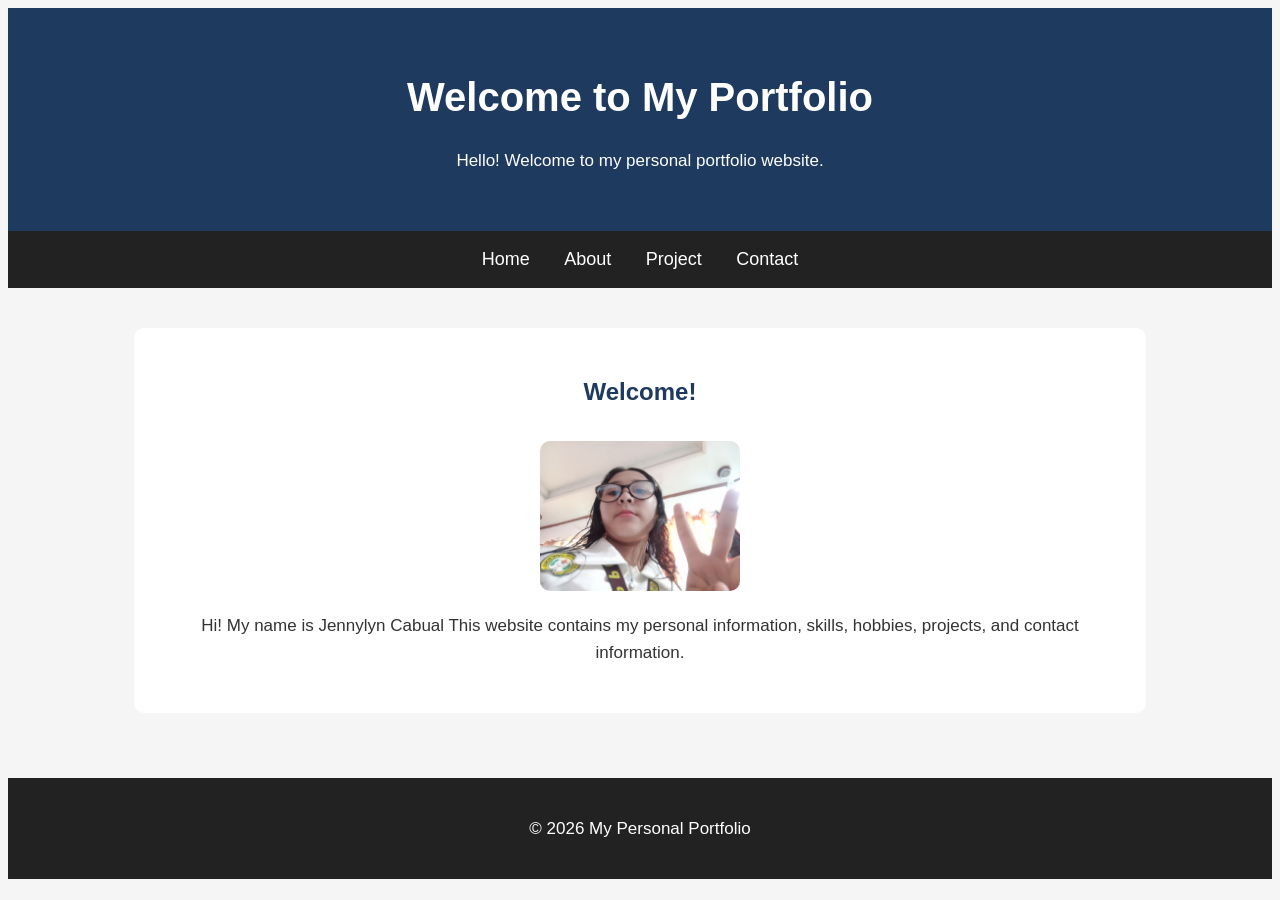
<file: index.html>
<!DOCTYPE html>
<html lang="en">
<head>
    <link rel="stylesheet" href="style.css">
    <meta charset="UTF-8">
    <meta name="viewport" content="width=device-width, initial-scale=1.0">
    <title>My Portfolio - Home</title>
</head>

<body>

    <header>
        <h1>Welcome to My Portfolio</h1>
        <p>Hello! Welcome to my personal portfolio website.</p>
    </header>

    <nav>
        <a href="index.html">Home</a>
        <a href="about.html">About</a>
        <a href="project.html">Project</a>
        <a href="contact.html">Contact</a>
    </nav>

    <main>
        <section>
            <h2>Welcome!</h2>

            <img src="images/profile.jpg"
                 alt="My Profile Picture"
                 width="200">

            <p>
                Hi! My name is Jennylyn Cabual 
                This website contains my personal information,
                skills, hobbies, projects, and contact information.
            </p>
        </section>
    </main>

    <footer>
        <p>© 2026 My Personal Portfolio</p>
    </footer>

</body>
</html>
</file>
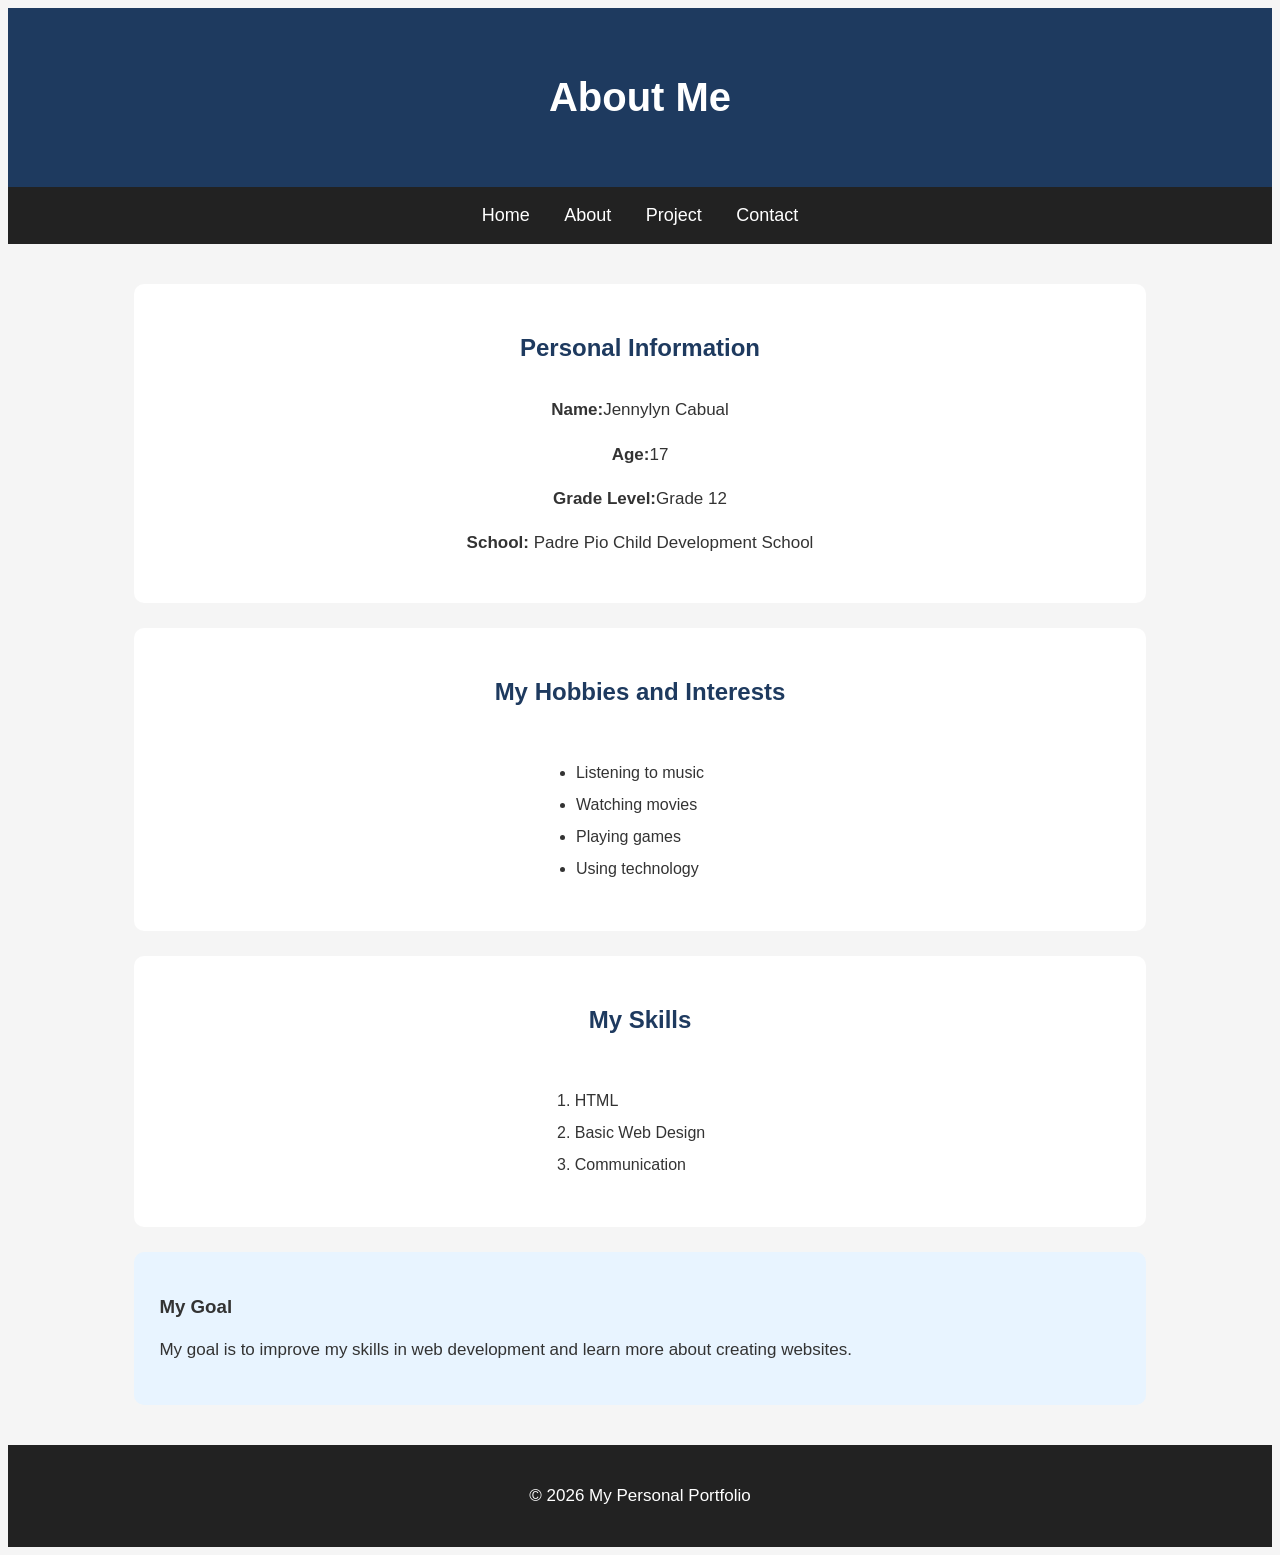
<file: about.html>
<!DOCTYPE html>
<html lang="en">
<head>
        <link rel="stylesheet" href="style.css">
    <meta charset="UTF-8">
    <meta name="viewport" content="width=device-width, initial-scale=1.0">
    <title>About Me</title>
</head>

<body>

    <header>
        <h1>About Me</h1>
    </header>

    <nav>
        <a href="index.html">Home</a>
        <a href="about.html">About</a>
        <a href="project.html">Project</a>
        <a href="contact.html">Contact</a>
    </nav>

    <main>

        <section>
            <h2>Personal Information</h2>

            <p><strong>Name:</strong>Jennylyn Cabual</p>
            <p><strong>Age:</strong>17</p>
            <p><strong>Grade Level:</strong>Grade 12</p>
            <p><strong>School:</strong> Padre Pio Child Development School</p>
        </section>

        <section>
            <h2>My Hobbies and Interests</h2>

            <ul>
                <li>Listening to music</li>
                <li>Watching movies</li>
                <li>Playing games</li>
                <li>Using technology</li>
            </ul>
        </section>

        <section>
            <h2>My Skills</h2>

            <ol>
                <li>HTML</li>
                <li>Basic Web Design</li>
                <li>Communication</li>
            </ol>
        </section>

        <aside>
            <h3>My Goal</h3>
            <p>
                My goal is to improve my skills in web development
                and learn more about creating websites.
            </p>
        </aside>

    </main>

    <footer>
        <p>© 2026 My Personal Portfolio</p>
    </footer>

</body>
</html>
</file>
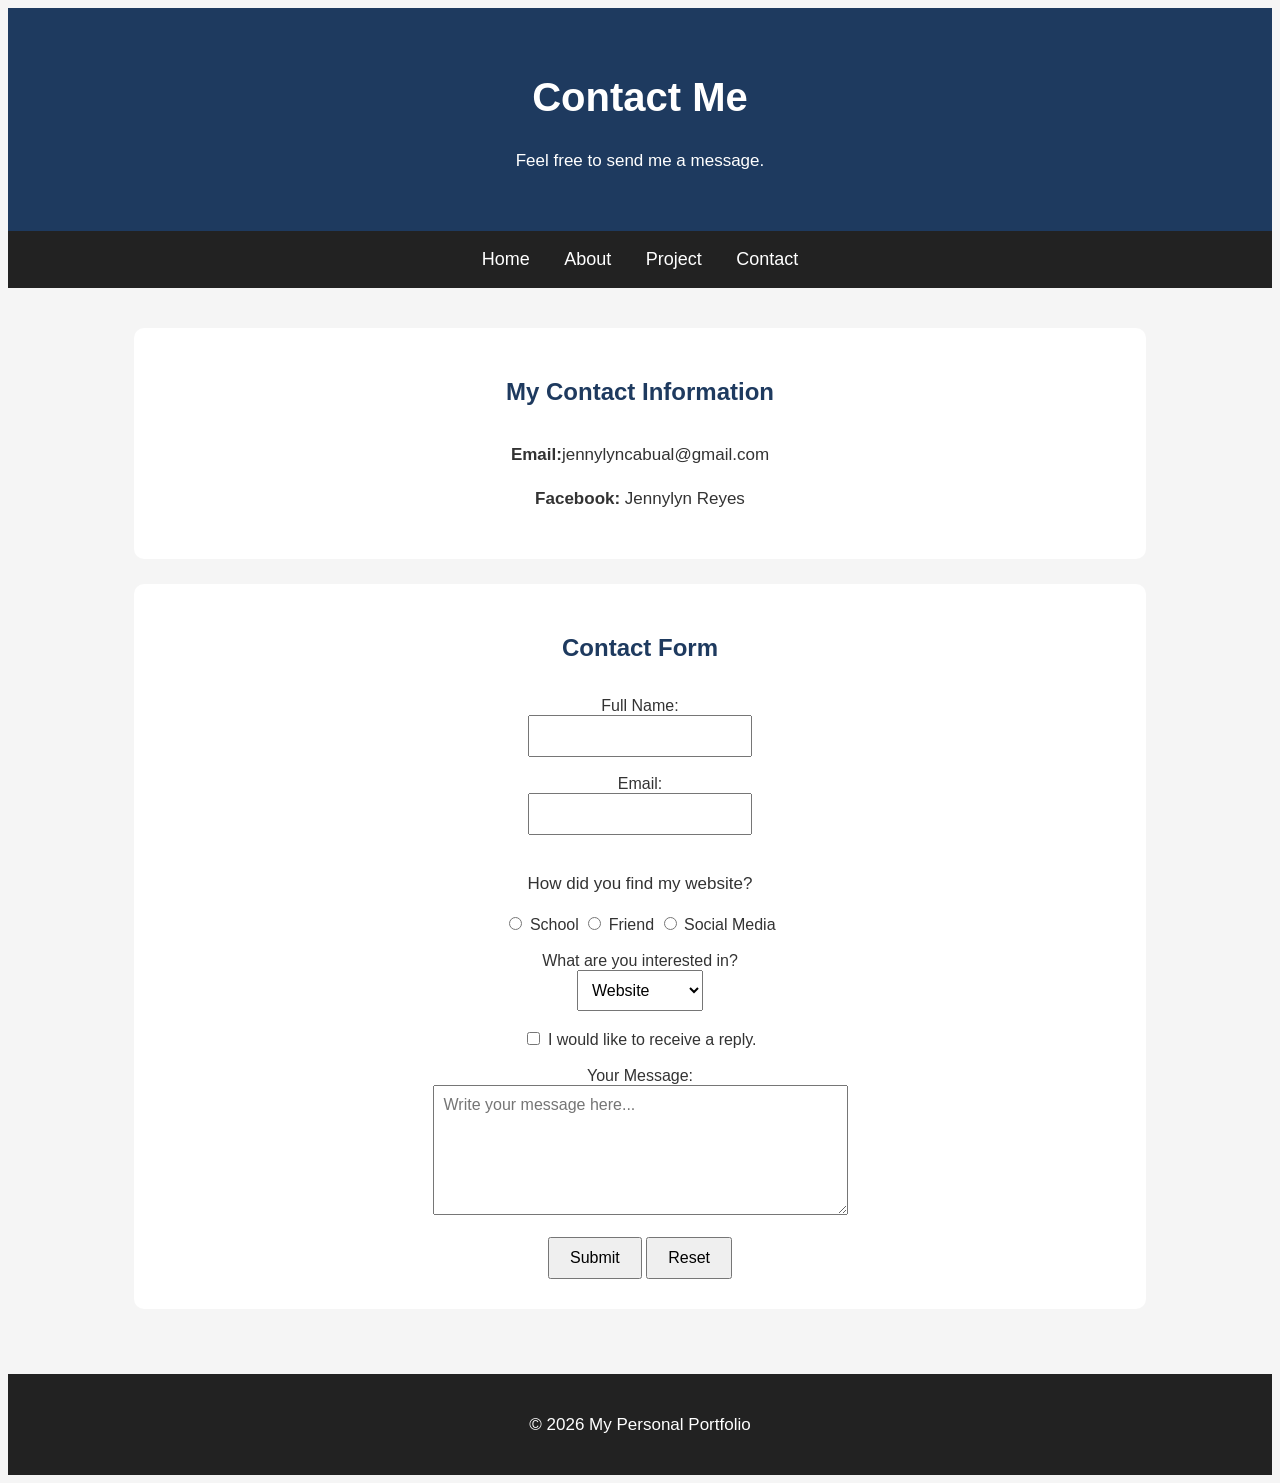
<file: contact.html>
<!DOCTYPE html>
<html lang="en">
<head>
       <link rel="stylesheet" href="style.css">
    <meta charset="UTF-8">
    <meta name="viewport" content="width=device-width, initial-scale=1.0">
    <title>Contact Me</title>
</head>

<body>

    <header>
        <h1>Contact Me</h1>
        <p>Feel free to send me a message.</p>
    </header>

    <nav>
        <a href="index.html">Home</a>
        <a href="about.html">About</a>
        <a href="project.html">Project</a>
        <a href="contact.html">Contact</a>
    </nav>

    <main>

        <section>
            <h2>My Contact Information</h2>

            <p><strong>Email:</strong>jennylyncabual@gmail.com</p>
            <p><strong>Facebook:</strong> Jennylyn Reyes</p>
        </section>

        <section>
            <h2>Contact Form</h2>

            <form>

                <label for="name">Full Name:</label><br>
                <input type="text" id="name" name="name" required>
                <br><br>

                <label for="email">Email:</label><br>
                <input type="email" id="email" name="email" required>
                <br><br>

                <p>How did you find my website?</p>

                <input type="radio" id="school" name="source" value="school">
                <label for="school">School</label>

                <input type="radio" id="friend" name="source" value="friend">
                <label for="friend">Friend</label>

                <input type="radio" id="social" name="source" value="social">
                <label for="social">Social Media</label>

                <br><br>

                <label for="interest">What are you interested in?</label><br>

                <select id="interest" name="interest">
                    <option value="website">Website</option>
                    <option value="project">My Projects</option>
                    <option value="about">About Me</option>
                    <option value="other">Other</option>
                </select>

                <br><br>

                <input type="checkbox" id="reply" name="reply">
                <label for="reply">I would like to receive a reply.</label>

                <br><br>

                <label for="message">Your Message:</label><br>

                <textarea id="message"
                          name="message"
                          rows="6"
                          cols="40"
                          placeholder="Write your message here..."></textarea>

                <br><br>

                <input type="submit" value="Submit">
                <input type="reset" value="Reset">

            </form>
        </section>

    </main>

    <footer>
        <p>© 2026 My Personal Portfolio</p>
    </footer>

</body>
</html>
</file>
<file: style.css>
* {
    padding: 0;
    box-sizing: border-box;
    font-family: Arial, sans-serif;
}

body {
    background: #f5f5f5;
    color: #333;
}

header {
    background: #1e3a5f;
    color: white;
    text-align: center;
    padding: 40px;
}

nav {
    background: #222;
    text-align: center;
    padding: 18px;
}

nav a {
    color: white;
    text-decoration: none;
    padding: 15px;
    font-size: 18px;
}

nav a:hover {
    color: #4fc3f7;
}

main {
    padding: 40px 10%;
}

section {
    background: white;
    padding: 30px;
    margin-bottom: 25px;
    text-align: center;
    border-radius: 10px;
}

h1 {
    font-size: 40px;
}

h2 {
    color: #1e3a5f;
    padding-bottom: 15px;
}

p {
    font-size: 17px;
    line-height: 1.6;
}

img {
    border-radius: 10px;
    max-width: 100%;
}

article {
    background: #f0f7ff;
    padding: 25px;
    margin-bottom: 20px;
    border-radius: 10px;
}

aside {
    background: #e8f4ff;
    padding: 25px;
    border-radius: 10px;
}

ul,
ol {
    display: inline-block;
    text-align: left;
    line-height: 2;
}

input,
select,
textarea {
    padding: 10px;
    font-size: 16px;
}

input[type="submit"],
input[type="reset"] {
    padding: 10px 20px;
    cursor: pointer;
}

footer {
    background: #222;
    color: white;
    text-align: center;
    padding: 20px;
}
</file>
